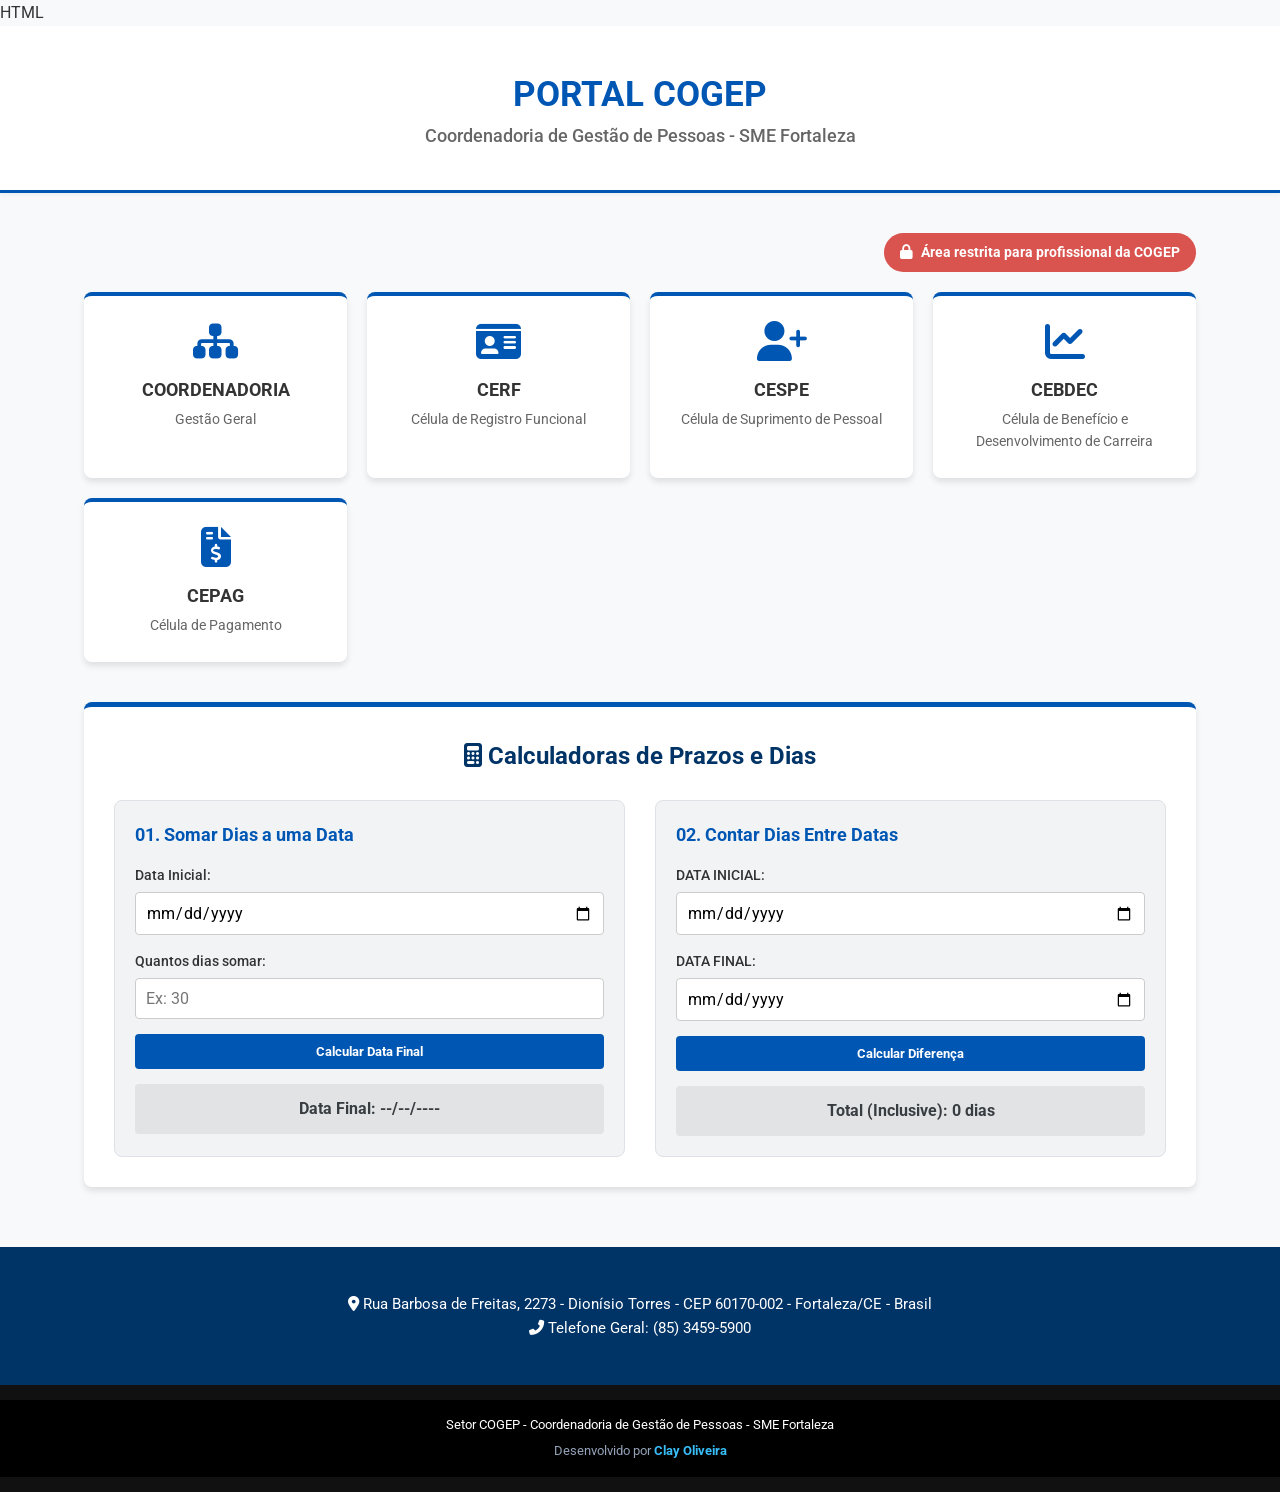
<file: index.html>
HTML
<!DOCTYPE html>
<html lang="pt-BR">
<head>
    <meta charset="UTF-8">
    <meta name="viewport" content="width=device-width, initial-scale=1.0">
    <title>PORTAL COGEP - Prefeitura de Fortaleza</title>
    <link href="https://fonts.googleapis.com/css2?family=Roboto:wght@300;400;500;700&display=swap" rel="stylesheet">
    <link rel="stylesheet" href="https://cdnjs.cloudflare.com/ajax/libs/font-awesome/6.4.0/css/all.min.css">
    <link rel="stylesheet" href="css/style.css">
</head>
<body>

    <header>
        <div class="container">
            <h1 class="portal-title">PORTAL COGEP</h1>
            <div class="portal-subtitle">Coordenadoria de Gestão de Pessoas - SME Fortaleza</div>
        </div>
    </header>

    <main class="container">
        
        <div class="restricted-area-container">
            <a href="javascript:void(0)" class="btn-restricted">
                <i class="fas fa-lock"></i> Área restrita para profissional da COGEP
            </a>
        </div>

        <section class="grid-setores">
            <div class="card-setor">
                <i class="fas fa-sitemap card-icon"></i>
                <div class="card-title">COORDENADORIA</div>
                <div class="card-desc">Gestão Geral</div>
            </div>

            <div class="card-setor">
                <i class="fas fa-id-card card-icon"></i>
                <div class="card-title">CERF</div>
                <div class="card-desc">Célula de Registro Funcional</div>
            </div>

            <div class="card-setor">
                <i class="fas fa-user-plus card-icon"></i>
                <div class="card-title">CESPE</div>
                <div class="card-desc">Célula de Suprimento de Pessoal</div>
            </div>

            <a href="cebdec/index.html" class="card-setor">
                <i class="fas fa-chart-line card-icon"></i>
                <div class="card-title">CEBDEC</div>
                <div class="card-desc">Célula de Benefício e Desenvolvimento de Carreira</div>
            </a>

            <div class="card-setor">
                <i class="fas fa-file-invoice-dollar card-icon"></i>
                <div class="card-title">CEPAG</div>
                <div class="card-desc">Célula de Pagamento</div>
            </div>
        </section>

        <section class="calculadoras-section">
            <h2><i class="fas fa-calculator"></i> Calculadoras de Prazos e Dias</h2>
            
            <div class="calculadoras-grid">
                <div class="calc-card">
                    <h3>01. Somar Dias a uma Data</h3>
                    <div class="form-group">
                        <label for="dataInicialSum">Data Inicial:</label>
                        <input type="date" id="dataInicialSum">
                    </div>
                    <div class="form-group">
                        <label for="diasSomar">Quantos dias somar:</label>
                        <input type="number" id="diasSomar" placeholder="Ex: 30">
                    </div>
                    <button class="btn-calc" onclick="somarDias()">Calcular Data Final</button>
                    <div class="resultado-box" id="resultadoSomar">
                        Data Final: --/--/----
                    </div>
                </div>

                <div class="calc-card">
                    <h3>02. Contar Dias Entre Datas</h3>
                    <div class="form-group">
                        <label for="dataInicialCount">DATA INICIAL:</label>
                        <input type="date" id="dataInicialCount">
                    </div>
                    <div class="form-group">
                        <label for="dataFinalCount">DATA FINAL:</label>
                        <input type="date" id="dataFinalCount">
                    </div>
                    <button class="btn-calc" onclick="contarDias()">Calcular Diferença</button>
                    <div class="resultado-box" id="resultadoContar">
                        Total (Inclusive): 0 dias
                    </div>
                </div>
            </div>
        </section>

    </main>

    <div class="info-contato">
        <div class="container">
            <p><i class="fas fa-map-marker-alt"></i> Rua Barbosa de Freitas, 2273 - Dionísio Torres - CEP 60170-002 - Fortaleza/CE - Brasil</p>
            <p><i class="fas fa-phone-alt"></i> Telefone Geral: (85) 3459-5900</p>
        </div>
    </div>

    <footer>
    <div style="background-color: #000000; color: #ffffff; text-align: center; padding: 15px; font-size: 13px;">
        <p style="margin: 0 0 5px 0;">Setor COGEP - Coordenadoria de Gestão de Pessoas - SME Fortaleza</p>
        <p style="margin: 0; color: #94a3b8;">Desenvolvido por <strong style="color: #38bdf8;">Clay Oliveira</strong></p>
    </div>
</footer>

<script src="js/main.js"></script>
</body>
</html>
</file>
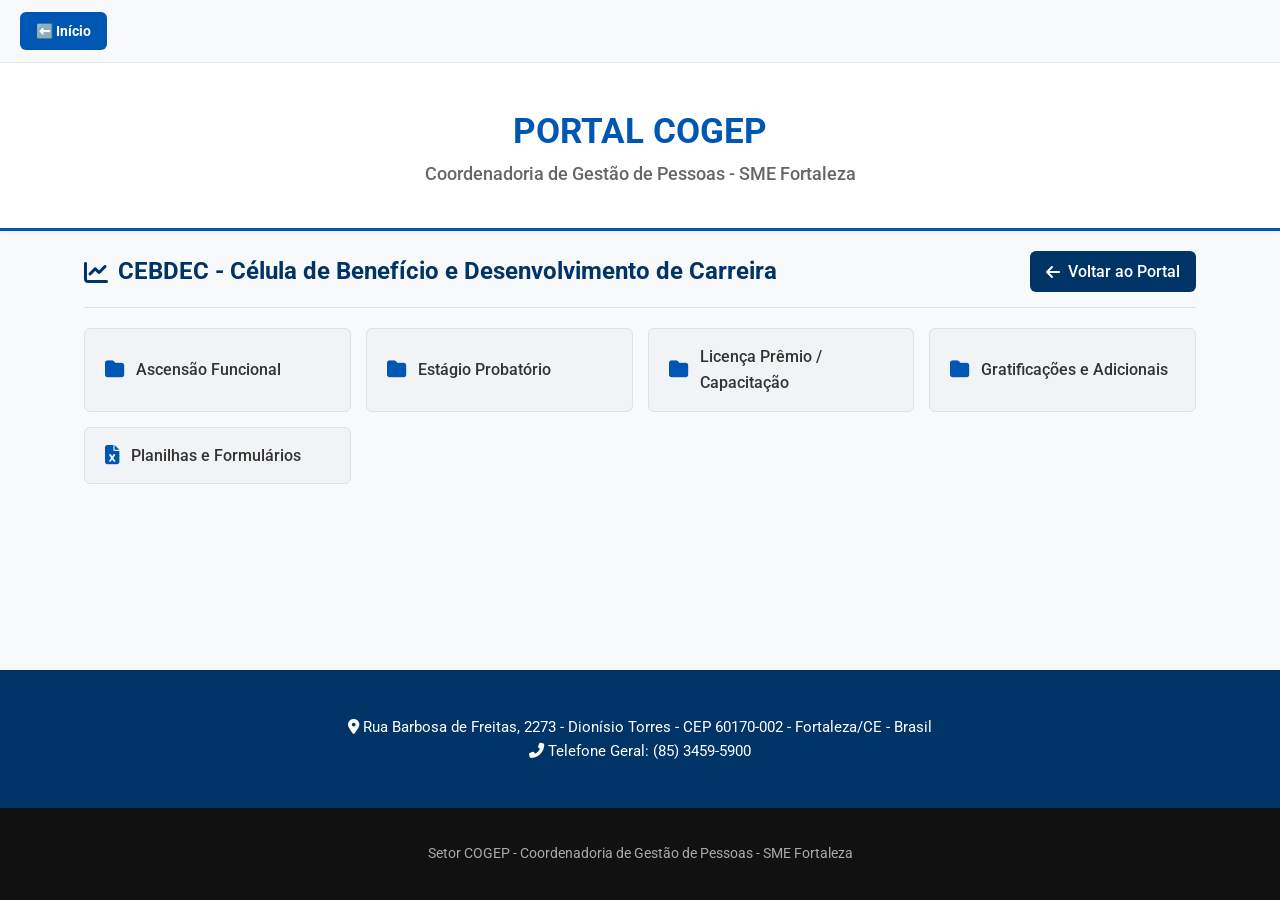
<file: cebdec/index.html>
<!DOCTYPE html>
<html lang="pt-BR">
<head>
    <meta charset="UTF-8">
    <meta name="viewport" content="width=device-width, initial-scale=1.0">
    <title>CEBDEC - PORTAL COGEP</title>
    <link href="https://fonts.googleapis.com/css2?family=Roboto:wght@300;400;500;700&display=swap" rel="stylesheet">
    <link rel="stylesheet" href="https://cdnjs.cloudflare.com/ajax/libs/font-awesome/6.4.0/css/all.min.css">
    <link rel="stylesheet" href="../css/style.css">
</head>
<body>
    <!-- Botão Voltar ao Início -->
<div class="nav-container">
    <a href="../index.html" class="btn-inicio">
        ⬅️ Início
    </a>
</div>

    <header>
        <div class="container">
            <h1 class="portal-title">PORTAL COGEP</h1>
            <div class="portal-subtitle">Coordenadoria de Gestão de Pessoas - SME Fortaleza</div>
        </div>
    </header>

    <main class="container">
        
        <div class="cebdec-header">
            <h2><i class="fas fa-chart-line"></i> CEBDEC - Célula de Benefício e Desenvolvimento de Carreira</h2>
            <a href="../index.html" class="btn-voltar">
                <i class="fas fa-arrow-left"></i> Voltar ao Portal
            </a>
        </div>

        <section class="subsetores-grid">
            <a href="#" class="btn-subsetor">
                <i class="fas fa-folder"></i>
                <span>Ascensão Funcional</span>
            </a>
            <a href="#" class="btn-subsetor">
                <i class="fas fa-folder"></i>
                <span>Estágio Probatório</span>
            </a>
            <a href="#" class="btn-subsetor">
                <i class="fas fa-folder"></i>
                <span>Licença Prêmio / Capacitação</span>
            </a>
            <a href="#" class="btn-subsetor">
                <i class="fas fa-folder"></i>
                <span>Gratificações e Adicionais</span>
            </a>
            <a href="#" class="btn-subsetor">
                <i class="fas fa-file-excel"></i>
                <span>Planilhas e Formulários</span>
            </a>
        </section>

    </main>

    <div class="info-contato">
        <div class="container">
            <p><i class="fas fa-map-marker-alt"></i> Rua Barbosa de Freitas, 2273 - Dionísio Torres - CEP 60170-002 - Fortaleza/CE - Brasil</p>
            <p><i class="fas fa-phone-alt"></i> Telefone Geral: (85) 3459-5900</p>
        </div>
    </div>

    <footer>
        <div class="container">
            <p>Setor COGEP - Coordenadoria de Gestão de Pessoas - SME Fortaleza</p>
        </div>
    </footer>

</body>
</html>
</file>
<file: css/style.css>
:root {
    --primary-color: #0056b3;
    --secondary-color: #003366;
    --bg-color: #f8f9fa;
    --card-bg: #ffffff;
    --text-color: #333333;
    --border-radius: 8px;
    --box-shadow: 0 4px 6px rgba(0,0,0,0.1);
}

* {
    box-sizing: border-box;
    margin: 0;
    padding: 0;
    font-family: 'Roboto', sans-serif;
}

body {
    background-color: var(--bg-color);
    color: var(--text-color);
    line-height: 1.6;
    display: flex;
    flex-direction: column;
    min-height: 100vh;
}

.container {
    width: 90%;
    max-width: 1200px;
    margin: 0 auto;
    padding: 20px;
}

header {
    background-color: var(--card-bg);
    border-bottom: 3px solid var(--primary-color);
    padding: 20px 0;
    text-align: center;
    box-shadow: 0 2px 4px rgba(0,0,0,0.05);
}

.portal-title {
    font-size: 2.2rem;
    font-weight: 700;
    color: var(--primary-color);
}

.portal-subtitle {
    font-size: 1.1rem;
    color: #666;
    font-weight: 500;
}

.restricted-area-container {
    text-align: right;
    margin: 20px 0 10px;
}

.btn-restricted {
    display: inline-flex;
    align-items: center;
    gap: 8px;
    background-color: #d9534f;
    color: white;
    padding: 8px 16px;
    border-radius: 20px;
    text-decoration: none;
    font-weight: bold;
    font-size: 0.9rem;
}

.grid-setores {
    display: grid;
    grid-template-columns: repeat(auto-fit, minmax(220px, 1fr));
    gap: 20px;
    margin: 20px 0 40px;
}

.card-setor {
    background: var(--card-bg);
    border-radius: var(--border-radius);
    padding: 25px 15px;
    text-align: center;
    box-shadow: var(--box-shadow);
    transition: transform 0.3s ease, box-shadow 0.3s ease;
    cursor: pointer;
    text-decoration: none;
    color: var(--text-color);
    border-top: 4px solid var(--primary-color);
    display: flex;
    flex-direction: column;
    align-items: center;
}

.card-setor:hover {
    transform: translateY(-5px);
    box-shadow: 0 8px 15px rgba(0,0,0,0.15);
}

.card-icon {
    font-size: 2.5rem;
    color: var(--primary-color);
    margin-bottom: 15px;
}

.card-title {
    font-weight: 700;
    font-size: 1.1rem;
    margin-bottom: 5px;
}

.card-desc {
    font-size: 0.85rem;
    color: #666;
}

.cebdec-header {
    display: flex;
    justify-content: space-between;
    align-items: center;
    margin-bottom: 20px;
    padding-bottom: 15px;
    border-bottom: 1px solid #dee2e6;
}

.cebdec-header h2 {
    color: var(--secondary-color);
    font-size: 1.5rem;
    display: flex;
    align-items: center;
    gap: 10px;
}

.btn-voltar {
    background-color: var(--secondary-color);
    color: white;
    padding: 8px 16px;
    border-radius: 6px;
    text-decoration: none;
    font-weight: 500;
    display: inline-flex;
    align-items: center;
    gap: 8px;
    transition: background 0.3s ease;
}

.btn-voltar:hover {
    background-color: var(--primary-color);
}

.subsetores-grid {
    display: grid;
    grid-template-columns: repeat(auto-fill, minmax(240px, 1fr));
    gap: 15px;
}

.btn-subsetor {
    display: flex;
    align-items: center;
    gap: 12px;
    background-color: #f1f3f5;
    padding: 15px 20px;
    border-radius: 6px;
    text-decoration: none;
    color: #333;
    font-weight: 500;
    border: 1px solid #dee2e6;
    transition: all 0.2s ease;
}

.btn-subsetor:hover {
    background-color: var(--primary-color);
    color: white;
    border-color: var(--primary-color);
}

.btn-subsetor i {
    color: var(--primary-color);
    font-size: 1.2rem;
}

.btn-subsetor:hover i {
    color: white;
}

.calculadoras-section {
    background: var(--card-bg);
    border-radius: var(--border-radius);
    padding: 30px;
    margin: 30px 0 40px;
    box-shadow: var(--box-shadow);
    border-top: 5px solid var(--primary-color);
}

.calculadoras-section h2 {
    text-align: center;
    color: var(--secondary-color);
    margin-bottom: 25px;
}

.calculadoras-grid {
    display: grid;
    grid-template-columns: repeat(auto-fit, minmax(300px, 1fr));
    gap: 30px;
}

.calc-card {
    background-color: #f1f3f5;
    padding: 20px;
    border-radius: var(--border-radius);
    border: 1px solid #dee2e6;
}

.calc-card h3 {
    color: var(--primary-color);
    margin-bottom: 15px;
    font-size: 1.1rem;
}

.form-group {
    margin-bottom: 15px;
}

.form-group label {
    display: block;
    margin-bottom: 5px;
    font-weight: 500;
    font-size: 0.9rem;
}

.form-group input {
    width: 100%;
    padding: 10px;
    border: 1px solid #ccc;
    border-radius: 4px;
    font-size: 1rem;
}

.btn-calc {
    width: 100%;
    background-color: var(--primary-color);
    color: white;
    border: none;
    padding: 10px;
    border-radius: 4px;
    font-weight: bold;
    cursor: pointer;
    transition: background 0.3s ease;
}

.btn-calc:hover {
    background-color: var(--secondary-color);
}

.resultado-box {
    margin-top: 15px;
    padding: 12px;
    background-color: #e2e3e5;
    border-radius: 4px;
    text-align: center;
    font-weight: bold;
    color: #383d41;
}

.info-contato {
    background-color: var(--secondary-color);
    color: white;
    padding: 25px 0;
    text-align: center;
    font-size: 0.95rem;
    margin-top: auto;
}

footer {
    background-color: #111;
    color: #aaa;
    text-align: center;
    padding: 15px 0;
    font-size: 0.85rem;
}
/* Botão Voltar ao Início */
.nav-container {
    padding: 12px 20px;
    background-color: #f8f9fa;
    border-bottom: 1px solid #e9ecef;
}

.btn-inicio {
    display: inline-flex;
    align-items: center;
    gap: 8px;
    padding: 8px 16px;
    background-color: #0056b3;
    color: #ffffff !important;
    text-decoration: none;
    border-radius: 6px;
    font-weight: bold;
    font-size: 14px;
    transition: background-color 0.2s ease;
}

.btn-inicio:hover {
    background-color: #003d82;
}
/* Estilo do Rodapé */
.footer-creditos {
    background-color: #1e293b;
    color: #cbd5e1;
    text-align: center;
    padding: 20px 10px;
    margin-top: 40px;
    font-size: 14px;
    border-top: 3px solid #0056b3;
}

.footer-content p {
    margin: 4px 0;
}

.footer-content .dev-by {
    font-size: 13px;
    color: #94a3b8;
}

.footer-content .dev-by strong {
    color: #38bdf8; /* Destaque em tom azul claro para o seu nome */
}
</file>
